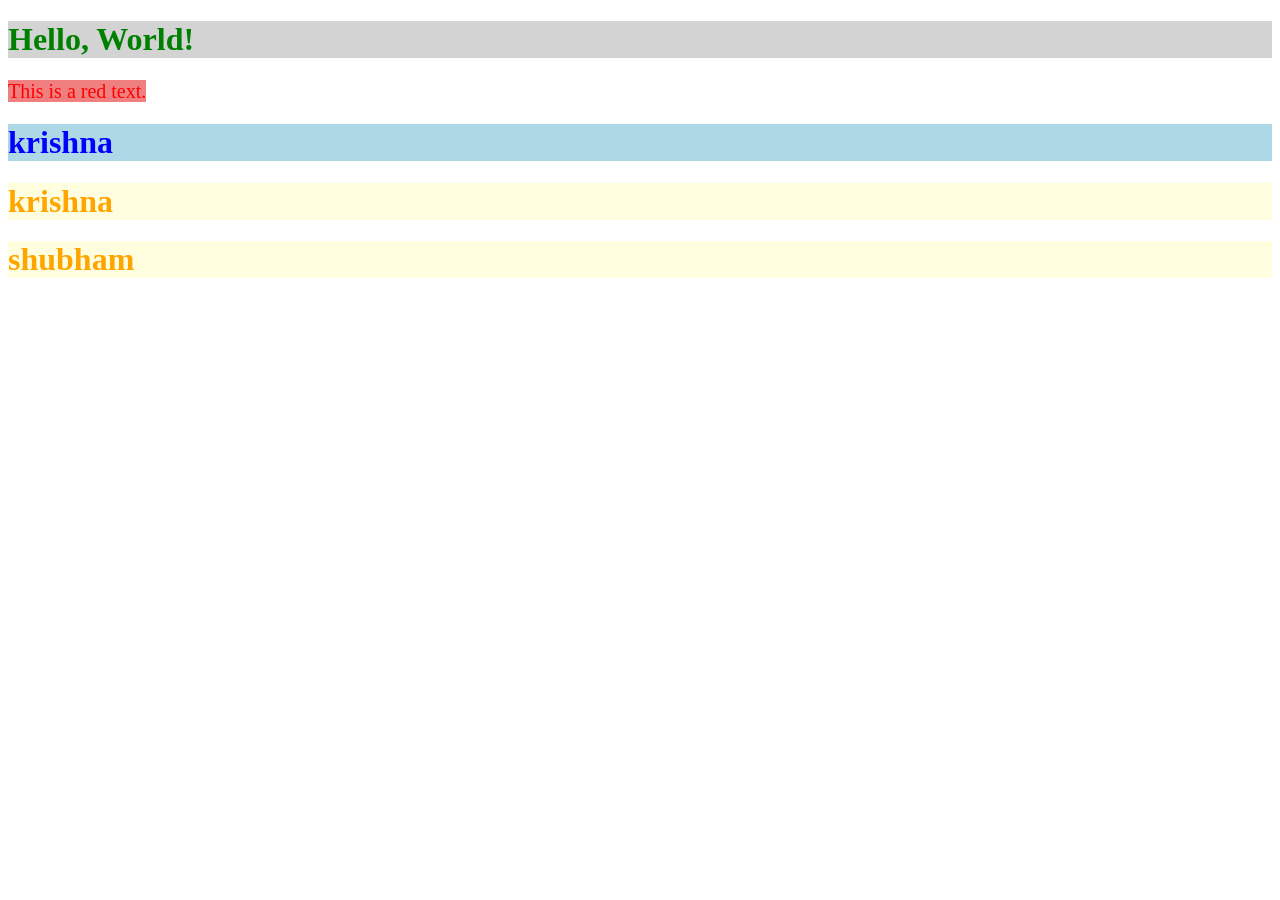
<file: Day3/index.html>
<!DOCTYPE html>
<html lang="en">
<head>
    <meta charset="UTF-8">
    <meta name="viewport" content="width=device-width, initial-scale=1.0">
    <title>Document</title>
    <link rel="stylesheet" href="style.css">
</head>
<body>
    <h1 style="color: green; background-color: lightgray;">Hello, World!</h1> 
    <span style="color: red; font-size: 20px; background-color: lightcoral;">This is a red text.</span>

    <h1 id="a">krishna</h1>
    <h1 class="boys">krishna</h1>
    <h1 class="boys">shubham</h1>
</body>
</html>
</file>
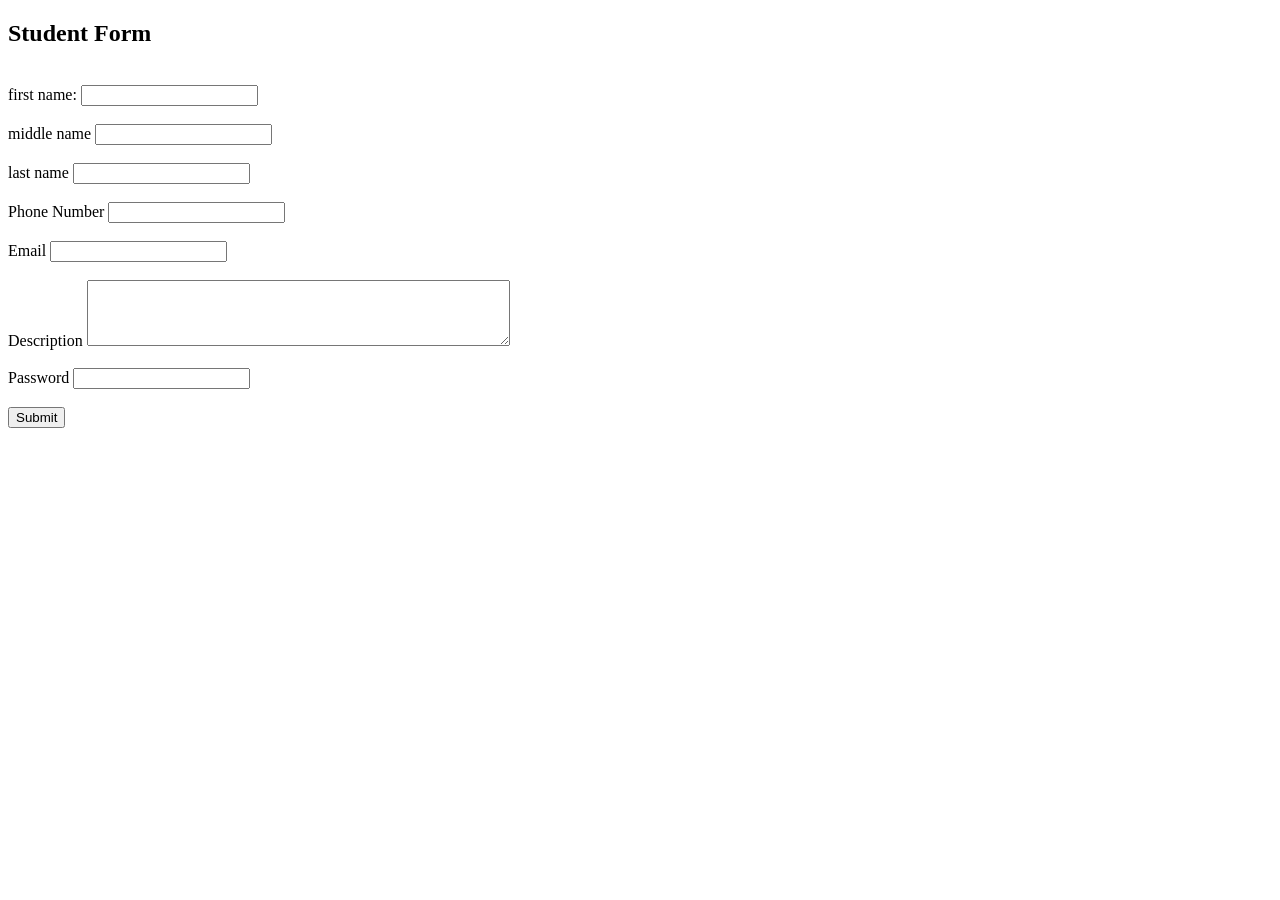
<file: Day2/foams.html>
<!DOCTYPE html>
<html lang="en">
<head>
    <meta charset="UTF-8">
    <meta name="viewport" content="width=device-width, initial-scale=1.0">
    <title>Document</title>
</head>
<body>
    <h2> Student Form</h2>
    <form action="submit.php" method="post">                   <!--action is the url where the form data will be sent when the form is submitted
         method is the HTTP method to be used when submitting the form data (GET or POST) -->
        <br
        <label for="name">first name:</label>
        <input type="text" id="name" name="name"><br><br>

        <label for="name">middle name</label>
        <input type="text" id="name" name="name"><br><br>

        <label for="name">last name</label>
        <input type="text" id="name" name="name"><br><br>

        <label for="number">Phone Number</label>
        <input type="text" id="number" name="number"><br><br>

        <label for="email">Email</label>
        <input type="email" id="email" name="email"><br><br>

        <label for="description">Description</label>
        <textarea id="description" name="description" rows="4" cols="50"></textarea><br><br>

        <label for="password">Password</label>
        <input type="password" id="password" name="password"><br><br>

        <input type="submit" value="Submit">
    </form>
</body>
</html>
</file>
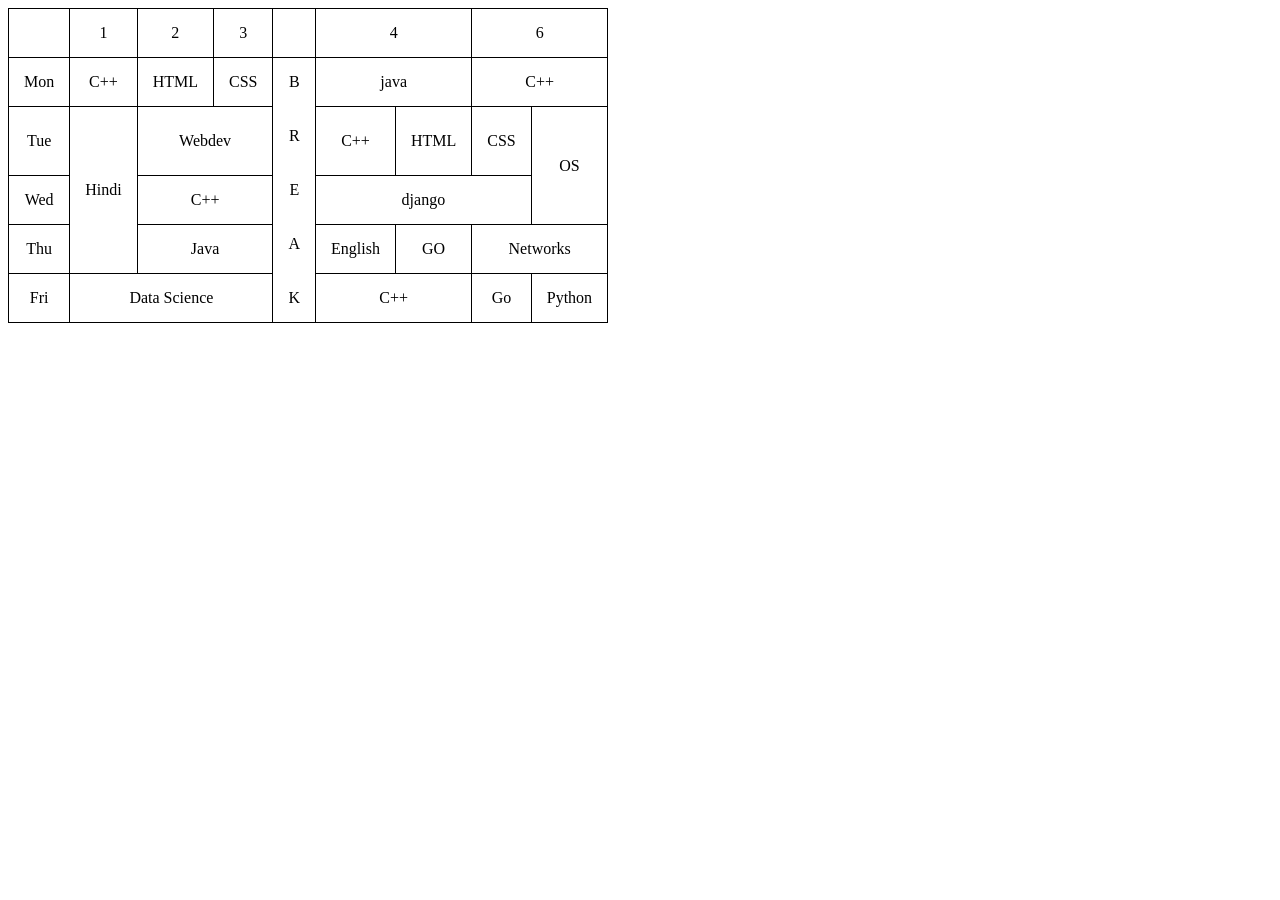
<file: Day2/homework.html>
<!DOCTYPE html>
<html lang="en">
<head>
    <meta charset="UTF-8">
    <meta name="viewport" content="width=device-width, initial-scale=1.0">
    <title>Document</title>
    <style>
        table{
            border-collapse: collapse;
            text-align: center;

        }
        th,td{
            border:1px solid black;
            padding: 15px;
        }
    </style>
</head>
<body>
    <table>
        
            <tr>
                <td></td>
                <td>1</td>
                <td>2</td>
                <td>3</td>
                <td> </td>
                <td colspan="2">4</td>
                <td colspan="2">6</td>
            </tr>

            <tr>
                <td>Mon</td>
                <td>C++</td>
                <td>HTML</td>
                <td>CSS</td>
                <td rowspan="5">B<br><br><br>R<br><br><br>E<br><br><br>A<br><br><br>K</td>
                <td colspan="2">java</td>
                <td colspan="2">C++</td>
            </tr>
            <tr>
                <td>Tue</td>
                <td rowspan="3">Hindi</td>
                <td colspan="2">Webdev</td>
                <td>C++</td>
                <td>HTML</td>
                <td>CSS</td>
                <td rowspan="2">OS</td>
            </tr>
            <tr>
                <td>Wed</td>
                <td colspan="2">C++</td>
                <td colspan="3">django</td>
            </tr>
            <tr>
                <td>Thu</td>
                <td colspan="2">Java</td>
                <td>English</td>
                <td>GO</td>
                <td colspan="2">Networks</td>
            </tr>
            <tr>
                <td>Fri</td>
                <td colspan="3">Data Science</td>
                <td colspan="2">C++</td>
                <td>Go</td>
                <td>Python</td>
        </th>
    </table>
</body>
</html>
</file>
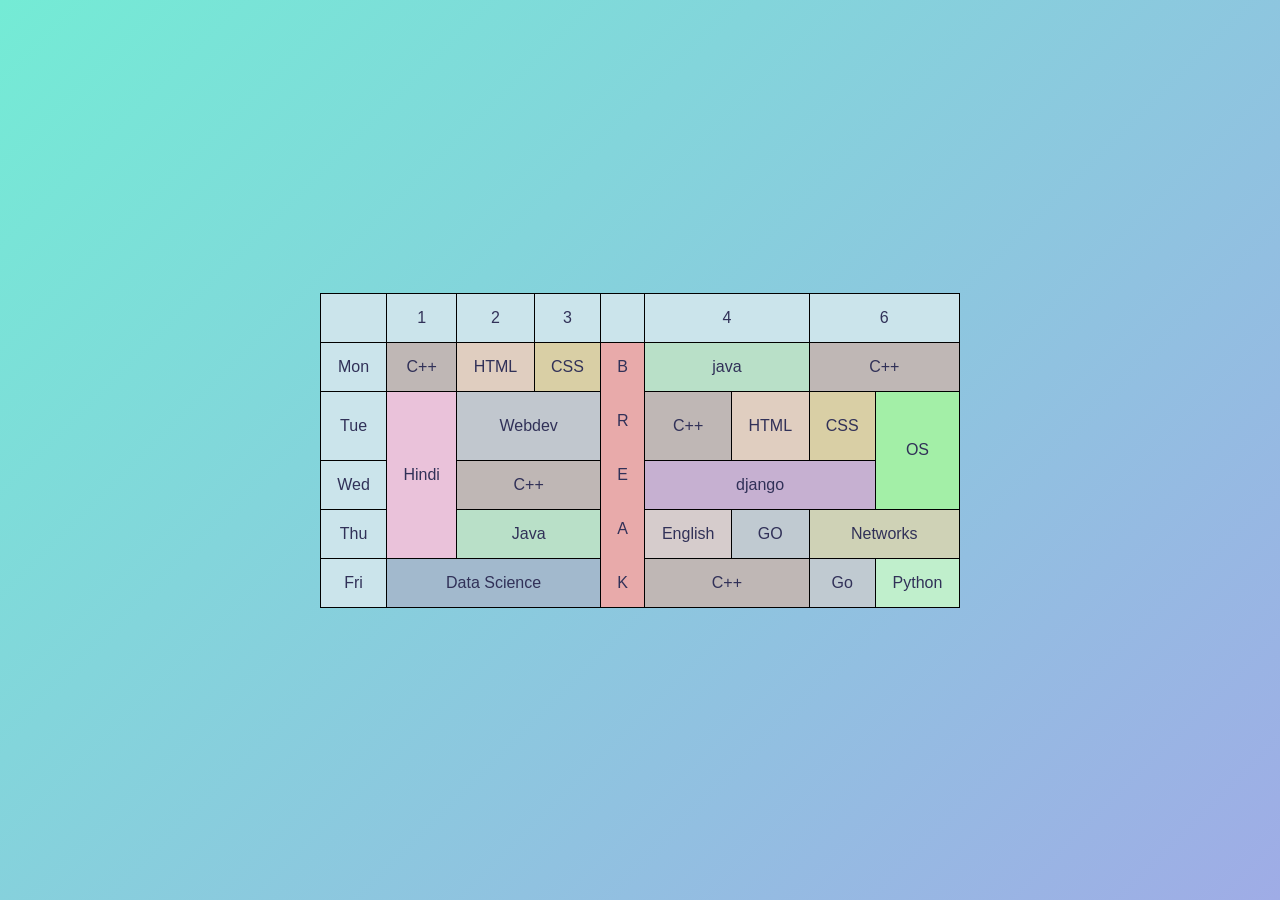
<file: Day3/task.html>
<!DOCTYPE html>
<html lang="en">
<head>
    <meta charset="UTF-8">
    <meta name="viewport" content="width=device-width, initial-scale=1.0">
    <title>Document</title>
    <link rel="stylesheet" href="task.css">
</head>
<body>
    <table>
        
            <tr id="a">
                <td></td>
                <td>1</td>
                <td>2</td>
                <td>3</td>
                <td> </td>
                <td colspan="2">4</td> 
                <td colspan="2">6</td>
            </tr>

            <tr>
                <td class="days">Mon</td>
                <td class="c">C++</td>
                <td class="html">HTML</td>
                <td class="css">CSS</td>
                <td id="row" rowspan="5">B<br><br><br>R<br><br><br>E<br><br><br>A<br><br><br>K</td>
                <td class="java" colspan="2">java</td>
                <td class="c" colspan="2">C++</td>
            </tr>
            <tr>
                <td class="days">Tue</td>
                <td class="hindi" rowspan="3">Hindi</td>
                <td class="webdev" colspan="2">Webdev</td>
                <td class="c">C++</td>
                <td class="html">HTML</td>
                <td class="css">CSS</td>
                <td class="os" rowspan="2">OS</td>
            </tr>
            <tr>
                <td class="days">Wed</td>
                <td class="c" colspan="2">C++</td>
                <td class="django" colspan="3">django</td>
            </tr>
            <tr>
                <td class="days">Thu</td>
                <td class="java" colspan="2">Java</td>
                <td class="english">English</td>
                <td class="go">GO</td>
                <td class="networks" colspan="2">Networks</td>
            </tr>
            <tr>
                <td class="days">Fri</td>
                <td class="data-science" colspan="3">Data Science</td>
                <td class="c" colspan="2">C++</td>
                <td class="go">Go</td>
                <td class="python">Python</td>
            </tr>
        </th>
    </table>
</body>
</html>
</file>
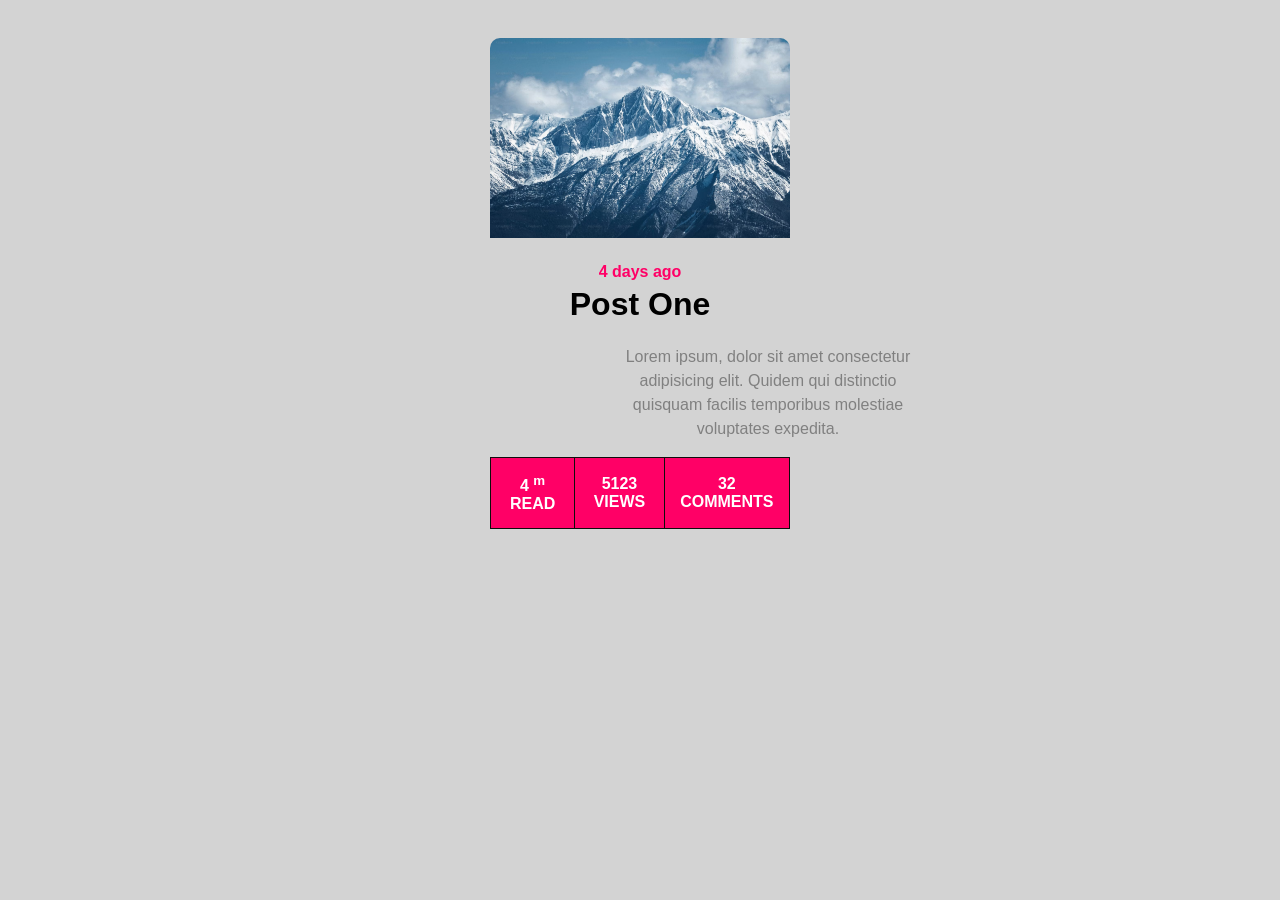
<file: Day3/task2.html>
<!DOCTYPE html>
<html lang="en">
<head>
    <meta charset="UTF-8">
    <meta name="viewport" content="width=device-width, initial-scale=1.0">
    <title>TASK-2</title>
    <link rel="stylesheet" href="task2.css">
</head>
<body>
    
    <img src="image.png" alt="the mountain image" >

    <h4> 4 days ago</h4>
    <h1>Post One</h1>
    <p>Lorem ipsum, dolor sit amet consectetur adipisicing elit. Quidem qui distinctio quisquam facilis temporibus molestiae voluptates expedita.</p>

    <table>
        <tr>
            <td>4 <sup>m</sup><br>READ</td>
            <td>5123<br>VIEWS</td>
            <td>32<br>COMMENTS</td>
        </tr>
    </table>
</body>
</html>
</file>
<file: Day3/style.css>
#a{
    color: blue;
    background-color: lightblue;
}
.boys{
    color: orange;
    background-color: lightyellow;
}
</file>
<file: Day3/task.css>
/* Page Styling */
body {
    font-family: 'Poppins', sans-serif;
    background: linear-gradient(135deg, #74ebd5, #9face6);
    display: flex;
    justify-content: center;
    align-items: center;
    min-height: 100vh;
    margin: 0;
}

/* Table Styling */
table {

    background: white;
    border: 1px solid black;
    border-collapse: collapse;
    text-align: center;
    width: 50%;
    height: 200px;
}

#a {
    color: rgb(49, 49, 88);
    background-color: rgb(203, 228, 235);
}

th,td{
            border:1px solid black;
            padding: 15px;
        }

.days{
    color: rgb(49, 49, 88);
    background-color: rgb(203, 228, 235);
}

#row{
    color: rgb(49, 49, 88);
    background-color: rgb(232, 170, 170);
}

.c{
    color: rgb(49, 49, 88);
    background-color: rgb(191, 183, 181);
}   

.html{
    color: rgb(49, 49, 88);
    background-color: rgb(224, 206, 192);
}
.css{
    color: rgb(49, 49, 88);
    background-color: rgb(217, 207, 165);
}

.java{
    color: rgb(49, 49, 88);
    background-color: rgb(185, 224, 200);
}

.webdev{
    color: rgb(49, 49, 88);
    background-color: rgb(193, 199, 206);
}

.hindi{
    color: rgb(49, 49, 88);
    background-color: rgb(234, 194, 218);
}

.os{
    color: rgb(49, 49, 88);
    background-color: rgb(163, 239, 167);
}

.django{
    color: rgb(49, 49, 88);
    background-color: rgb(198, 176, 209);
}

.english{
    color: rgb(49, 49, 88);
    background-color: rgb(214, 204, 204);
}

.go{
    color: rgb(49, 49, 88);
    background-color: rgb(192, 202, 209);
}

.networks{
    color: rgb(49, 49, 88);
    background-color: rgb(207, 210, 182);
}

.data-science{
    color: rgb(49, 49, 88);
    background-color: rgb(162, 185, 205);
}

.python{
    color: rgb(49, 49, 88);
    background-color: rgb(192, 239, 204);
}
</file>
<file: Day3/task2.css>
body {
    font-family: Arial, sans-serif;
    background-color: lightgray;
    text-align: center;
}

img {
    width: 300px;
    height: 200px;
    margin-top: 30px;
    border-radius: 10px 10px 0 0;
}

h4 {
    color: rgb(255, 0, 102);
    margin-bottom: 5px;
}

h1 {
    margin-top: 0;
}

p {
    color: gray;
    line-height: 1.5;
    width: 300px;
    margin-left: 610px;
}

table {
    width: 300px;
    margin: auto;
    border-collapse: collapse;
    
}

td {
    background-color: rgb(255, 0, 102);
    color: white;
    padding: 15px;
    width: 100px;
    text-align: center;
    font-weight: bold;
    border: 1px solid rgb(16, 12, 12);
    
    
}
</file>
